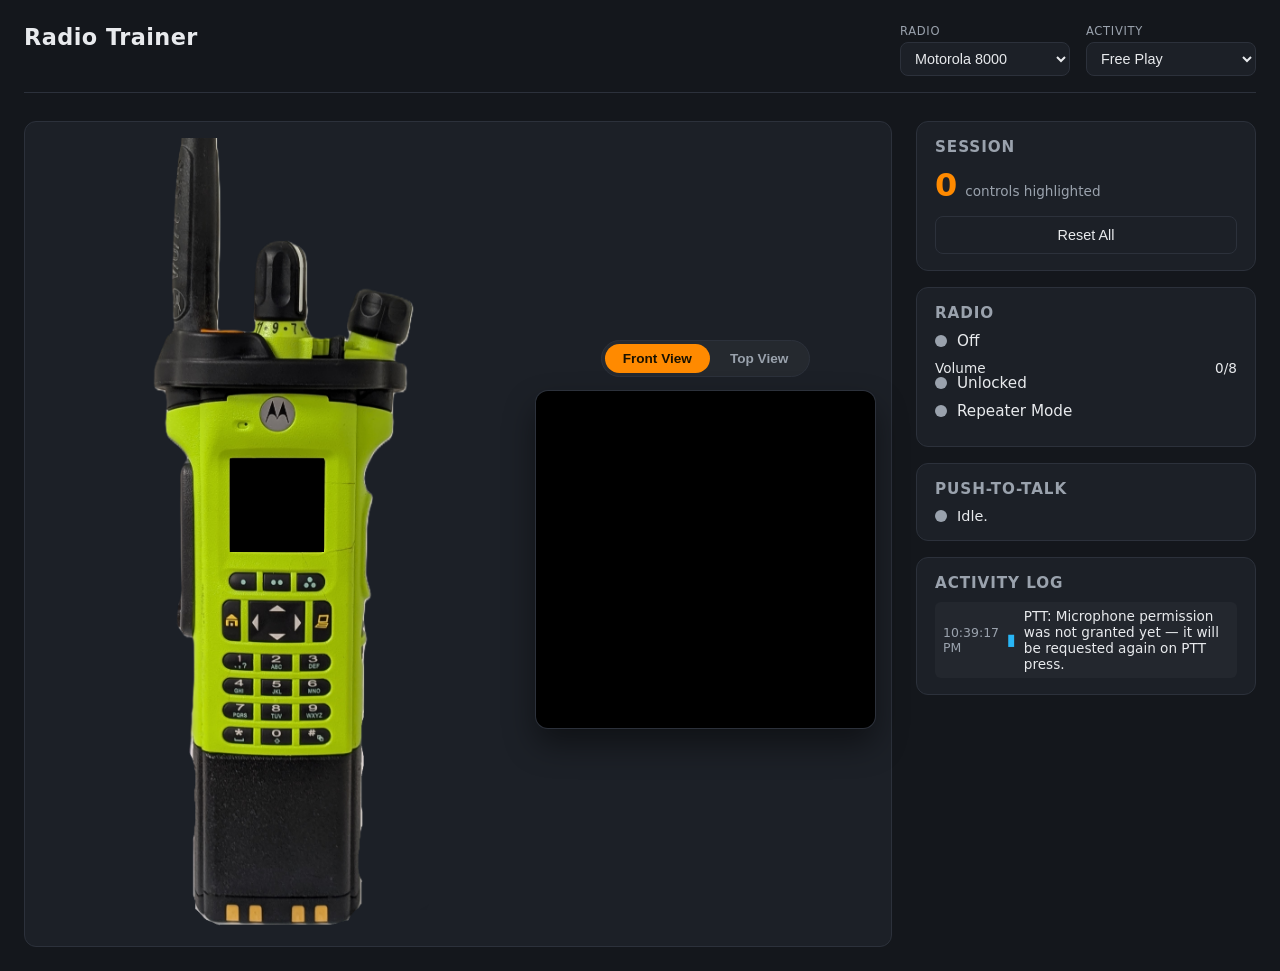
<file: index.html>
<!DOCTYPE html>
<html lang="en">
<head>
<meta charset="UTF-8" />
<meta name="viewport" content="width=device-width, initial-scale=1.0" />
<title>Radio Trainer</title>
<link rel="stylesheet" href="css/base.css" />
<link rel="stylesheet" href="css/hotspots.css" />
<link rel="stylesheet" href="css/screen.css" />
</head>
<body>
<!-- Single source of truth for the LCD's markup — cloned into both the
     radio's real screen and the larger auxiliary panel next to it, so the
     two always stay structurally identical. See js/radio/lcdTemplate.js. -->
<template id="lcdScreenTemplate">
  <div class="lcd-screen" data-power="off">
    <div class="off-view"></div>

    <div class="boot-view">
      <div class="boot-logo-circle"><span class="boot-logo-m">M</span></div>
      <div class="boot-brand">MOTOROLA</div>
      <div class="boot-subbrand">SOLUTIONS</div>
    </div>

    <div class="home-view">
      <div class="status-bar">
        <div class="icon-group">
          <span class="icon-signal" aria-label="Signal strength">
            <span class="bar b1"></span><span class="bar b2"></span><span class="bar b3"></span><span class="bar b4"></span>
          </span>
        </div>
        <div class="icon-group icon-group-center">
          <span class="icon-scan" data-role="scanIcon" title="Scan">Z</span>
          <span title="Emergency">&#9650;</span>
          <span title="GPS">&#9992;</span>
        </div>
        <div class="icon-group">
          <span class="icon-battery" aria-label="Battery"></span>
        </div>
      </div>

      <div class="time-display" data-role="time">--:--</div>

      <div class="main-text-area">
        <div class="main-text-line" data-role="line1">TC Viper</div>
        <div class="main-text-line" data-role="line2">TAC 1</div>
        <div class="main-text-line" data-role="line3">Employee</div>
      </div>

      <div class="menu-bar">
        <div class="menu-item">Mute</div>
        <div class="menu-item">Clck</div>
        <div class="menu-item">Zone</div>
      </div>
    </div>
  </div>
</template>

<!-- Top view's small display: light background, blue text, a single line
     that rotates through the three channel values instead of stacking
     them, and a reduced icon row (no signal bars, no clock). See
     js/radio/lcdTemplate.js and the "Look Here" reference photos. -->
<template id="lcdScreenTopTemplate">
  <div class="lcd-screen lcd-screen-top" data-power="off">
    <div class="off-view"></div>

    <div class="boot-view">
      <div class="boot-logo-circle"><span class="boot-logo-m">M</span></div>
      <div class="boot-brand">MOTOROLA</div>
    </div>

    <div class="home-view-top">
      <div class="status-bar-top">
        <span class="icon-scan-top" data-role="scanIcon" title="Scan">Z</span>
        <span class="icon-h-top" title="H">H</span>
        <span class="icon-battery-top" aria-label="Battery"></span>
      </div>
      <div class="single-line-display" data-role="singleLine">TC Viper</div>
    </div>
  </div>
</template>

<!-- Rocky Talkie's display: dark segment-display look (green glow on
     black), a status row (lock/scan/beep/H-L power icons), a big channel
     number, a live privacy-code badge (flashes while being set), and a
     transient battery-percent overlay. See js/rockyTalkie/rockyScreenView.js
     and the "Look Here" reference photos ("rocky on screen.jpg" / "rocky
     startup screen.jpg"). -->
<template id="lcdScreenRockyTemplate">
  <div class="lcd-screen lcd-screen-rocky" data-power="off">
    <div class="off-view"></div>

    <div class="home-view-rocky">
      <div class="status-row-rocky">
        <span class="icon-lock-rocky" data-role="lockIcon" title="Locked">&#128274;</span>
        <span class="icon-scan-rocky" data-role="scanIcon" title="Scan">&#8635;</span>
        <span class="icon-beep-rocky" title="TX Beep">&#128276;</span>
        <span class="power-level-rocky" data-role="powerLevel">H</span>
      </div>
      <div class="battery-rocky" data-role="battery">92%</div>
      <div class="channel-row-rocky">
        <span class="ch-label-rocky">CH</span>
        <span class="channel-rocky" data-role="channel">1</span>
      </div>
      <div class="code-badge-rocky" data-role="privacyCodeBadge">
        <span data-role="privacyCodeType">DCS</span><br />
        <span data-role="privacyCodeValue">80</span>
      </div>
    </div>
  </div>
</template>

<div class="app">
  <header class="top">
    <div class="header-titles">
      <h1>Radio Trainer</h1>
    </div>
    <div class="header-selectors">
      <label class="selector-field">
        <span class="selector-label">Radio</span>
        <select id="radioSelect"></select>
      </label>
      <label class="selector-field">
        <span class="selector-label">Activity</span>
        <select id="activitySelect"></select>
      </label>
    </div>
  </header>

  <div class="radio-panel-host">
  <div class="radio-panel" id="motorola8000Panel">
  <main class="radio-stage" id="radioStage" data-view="front">
    <!-- Front view. viewBox and hotspot geometry sourced from viperFrontMap.svg -->
    <svg id="radioMap" class="radio-svg view-front" xmlns="http://www.w3.org/2000/svg" xmlns:xlink="http://www.w3.org/1999/xlink" viewBox="0 0 2086 3508">
      <defs>
        <style>
          .cls-1 {
            fill: #fff;
            stroke: #000;
            stroke-miterlimit: 10;
          }
        </style>
      </defs>
      <g id="background">
        <image width="2086" height="3508" xlink:href="viper front3.png" />
      </g>
      <g id="InteractiveElements" class="hotspot-group">
        <rect id="radioScreen" class="cls-1" x="835.29" y="1417.88" width="418.24" height="416.41"/>
        <path id="one" class="cls-1" d="M827.95,2281.88h110.06v71.54h-99.52c-16.96,0-30.73-13.77-30.73-30.73v-20.64c0-11.14,9.04-20.18,20.18-20.18Z"/>
        <path id="four" class="cls-1" d="M831.62,2393.78h110.06v71.54h-99.52c-16.96,0-30.73-13.77-30.73-30.73v-20.64c0-11.14,9.04-20.18,20.18-20.18Z"/>
        <path id="seven" class="cls-1" d="M831.62,2503.84h110.06v71.54h-99.52c-16.96,0-30.73-13.77-30.73-30.73v-20.64c0-11.14,9.04-20.18,20.18-20.18Z"/>
        <path id="star" class="cls-1" d="M828.87,2611.15h110.06v71.54h-99.52c-16.96,0-30.73-13.77-30.73-30.73v-20.64c0-11.14,9.04-20.18,20.18-20.18Z"/>
        <path id="three" class="cls-1" d="M1147.13,2287.38h104.1c18.98,0,34.39,15.41,34.39,34.39h0c0,21.01-17.06,38.06-38.06,38.06h-100.43v-72.46h0Z"/>
        <path id="six" class="cls-1" d="M1149.43,2395.61h104.1c18.98,0,34.39,15.41,34.39,34.39h0c0,21.01-17.06,38.06-38.06,38.06h-100.43v-72.46h0Z"/>
        <path id="nine" class="cls-1" d="M1146.68,2505.68h104.1c18.98,0,34.39,15.41,34.39,34.39h0c0,21.01-17.06,38.06-38.06,38.06h-100.43v-72.46h0Z"/>
        <path id="pound" class="cls-1" d="M1146.68,2615.74h104.1c18.98,0,34.39,15.41,34.39,34.39h0c0,21.01-17.06,38.06-38.06,38.06h-100.43v-72.46h0Z"/>
        <rect id="two" class="cls-1" x="971.95" y="2284.63" width="142.17" height="77.96"/>
        <rect id="eight" class="cls-1" x="974.7" y="2505.68" width="138.5" height="76.13"/>
        <rect id="five" class="cls-1" x="973.78" y="2396.53" width="137.58" height="74.29"/>
        <rect id="zero" class="cls-1" x="974.7" y="2614.82" width="134.83" height="73.38"/>
        <polygon id="downNavigation" class="cls-1" points="1043.95 2142.47 1171.9 2049.83 916 2049.83 1043.95 2142.47"/>
        <polygon id="upNavigation" class="cls-1" points="1044.87 2142.47 921.5 2231.43 1168.23 2231.43 1044.87 2142.47"/>
        <polygon id="leftNavigation" class="cls-1" points="1043.95 2140.56 917.83 2052.43 917.83 2228.68 1043.95 2140.56"/>
        <polygon id="rightNavigation" class="cls-1" points="1048.4 2140.63 1168.23 2231.43 1168.23 2049.83 1048.4 2140.63"/>
        <path id="home" class="cls-1" d="M836.2,2045.24h45.86v186.19h-35.31c-24.05,0-43.57-19.52-43.57-43.57v-109.61c0-18.22,14.8-33.02,33.02-33.02Z"/>
        <path id="data" class="cls-1" d="M1249.4,2047.54h35.31v186.19h-45.86c-18.22,0-33.02-14.8-33.02-33.02v-109.61c0-24.05,19.52-43.57,43.57-43.57Z" transform="translate(2490.55 4281.26) rotate(-180)"/>
        <path id="menuSelectOne" class="cls-1" d="M850.88,1924.17h101.81v80.71h-91.26c-16.96,0-30.73-13.77-30.73-30.73v-29.81c0-11.14,9.04-20.18,20.18-20.18Z"/>
        <path id="menuSelectThree" class="cls-1" d="M1163.64,1926.92h91.26v80.71h-101.81c-11.14,0-20.18-9.04-20.18-20.18v-29.81c0-16.96,13.77-30.73,30.73-30.73Z" transform="translate(2387.82 3934.56) rotate(-180)"/>
        <rect id="menuSelectTwo" class="cls-1" x="985.71" y="1928.76" width="119.24" height="77.04"/>
        <rect id="topOrangeButton" class="cls-1" x="706.88" y="834.54" width="197.2" height="27.52"/>
        <path id="sixteenPositionKnobClockwise" class="cls-1" d="M1064.59,808.86h-123.82l10.09-260.48c0-48.38,43.34-90.8,91.72-90.8l20.16-.54"/>
        <path id="sixteenPositionKnobCounterClockwise" class="cls-1" d="M1062.74,457.03l13.77-.37c50.38-5.63,100.89,34.6,100.89,85.3l4.59,266.9h-117.4"/>
        <rect id="threePositionABCSwitch" class="cls-1" x="1202.17" y="872.15" width="146.75" height="102.73"/>
        <polyline id="onOffVolumeClockwise" class="cls-1" points="1479.94 880.93 1353.83 848.8 1403.43 654.16 1529.74 686.34"/>
        <polyline id="onOffVolumeCounterClockwise" class="cls-1" points="1529.74 686.34 1655.85 718.47 1606.25 913.12 1479.94 880.93"/>
        <ellipse id="pttButton" class="cls-1" cx="1450.73" cy="1808.61" rx="50.45" ry="207.29"/>
        <ellipse id="topSideSellectButton" class="cls-1" cx="1454.39" cy="1503.18" rx="31.18" ry="68.79"/>
        <path id="sideButton1" class="cls-1" d="M1414.96,2110.36h19.26c12.66,0,22.93,10.27,22.93,22.93v51.82c0,14.43-11.71,26.14-26.14,26.14h-16.05v-100.89h0Z"/>
        <path id="sideButton2" class="cls-1" d="M1416.79,2247.94h19.26c12.66,0,22.93,10.27,22.93,22.93v51.82c0,14.43-11.71,26.14-26.14,26.14h-16.05v-100.89h0Z"/>
        <ellipse id="batteryLatchLeft" class="cls-1" cx="671.11" cy="2832.2" rx="27.52" ry="77.04"/>
        <ellipse id="batteryLatchRight" class="cls-1" cx="1429.63" cy="2830.36" rx="27.52" ry="77.04"/>
        <ellipse id="microphone" class="cls-1" cx="894.45" cy="1271.59" rx="57.32" ry="25.22"/>
      </g>
      <!-- Live LCD display, layered on top of the radioScreen hotspot.
           Filled by cloning #lcdScreenTemplate — see js/radio/lcdTemplate.js. -->
      <foreignObject x="835.29" y="1417.88" width="418.24" height="416.41">
        <div xmlns="http://www.w3.org/1999/xhtml" class="lcd-screen-host" id="lcdScreenHost"></div>
      </foreignObject>
    </svg>

    <!-- Top view. viewBox and hotspot geometry sourced from viperTopMap.svg.
         Same physical radio — the volume knob, channel knob, A/B/C switch,
         and orange button here are the SAME controls as the front view's,
         just seen from above (see config.GROUPS / main.js for how the two
         stay in sync). The lock switch only exists in this view. -->
    <svg id="radioMapTop" class="radio-svg view-top" xmlns="http://www.w3.org/2000/svg" xmlns:xlink="http://www.w3.org/1999/xlink" viewBox="0 0 2268 1609">
      <defs>
        <style>
          .top-cls-1 {
            fill: #e6e7e8;
            stroke: #231f20;
            stroke-linecap: round;
            stroke-miterlimit: 10;
          }
          .top-cls-2 {
            fill: #fff;
            stroke: #000;
            stroke-miterlimit: 10;
          }
        </style>
      </defs>
      <g id="backgroundTop">
        <image width="2268" height="1609" xlink:href="viper top.png" />
      </g>
      <g id="InteractiveElementsTop" class="hotspot-group">
        <rect id="screen_top" class="top-cls-2" x="799" y="860" width="600" height="336"/>
        <ellipse id="orange_top" class="top-cls-2" cx="1527" cy="524" rx="176" ry="169"/>
        <ellipse id="_3_position_switch" class="top-cls-1" cx="735" cy="436" rx="150.61" ry="60.81" transform="translate(-93.02 647.42) rotate(-45)"/>
        <polygon id="lock_switch" class="top-cls-2" points="1192 814 994 814 1024 750 1166 752 1192 814"/>
        <path id="on_off_volume_clockwise" class="top-cls-2" d="M328,1030c144.15,0,261-111.03,261-248s-116.85-248-261-248"/>
        <path id="on_off_volume_counterclockwise" class="top-cls-2" d="M328,534c-144.15,0-261,111.03-261,248s116.85,248,261,248"/>
        <path id="_16_position_counterclockwise" class="top-cls-2" d="M1098,710c-113.22,0-205-100.29-205-224s91.78-224,205-224"/>
        <path id="_16_position_clockwise" class="top-cls-2" d="M1098,262c113.22,0,205,100.29,205,224s-91.78,224-205,224"/>
      </g>
      <!-- Live LCD display for the top view. Filled by cloning
           #lcdScreenTopTemplate — see js/radio/lcdTemplate.js. -->
      <foreignObject x="799" y="860" width="600" height="336">
        <div xmlns="http://www.w3.org/1999/xhtml" class="lcd-screen-host" id="lcdScreenTopHost"></div>
      </foreignObject>
    </svg>

    <div class="large-screen-column">
      <div class="view-toggle" id="viewToggle" role="tablist" aria-label="Radio view">
        <button type="button" class="view-toggle-btn" id="viewToggleFront" role="tab">Front View</button>
        <button type="button" class="view-toggle-btn" id="viewToggleTop" role="tab">Top View</button>
      </div>

      <!-- Larger copy of the front-view LCD, for readability — kept in
           sync with the on-radio screen by radio/screenView.js. -->
      <div class="large-screen-panel view-front">
        <div class="large-screen-bezel">
          <div class="lcd-screen-host" id="lcdScreenLargeHost"></div>
        </div>
      </div>

      <!-- Larger copy of the top-view LCD. Different proportions (wide,
           short) to match the real top display — see css/base.css. -->
      <div class="large-screen-panel view-top">
        <div class="large-screen-bezel large-screen-bezel-top">
          <div class="lcd-screen-host" id="lcdScreenLargeTopHost"></div>
        </div>
      </div>
    </div>
  </main>

  <aside class="sidebar">
    <div class="card activity-card" id="activityCard" hidden>
      <h2>Activity</h2>
      <div class="activity-progress" id="activityProgress"></div>
      <p class="activity-instructions" id="activityInstructions"></p>
      <p class="activity-hint" id="activityHint" hidden></p>
    </div>

    <div class="card">
      <h2>Session</h2>
      <div class="stat-row">
        <span class="stat-value" id="activeCount">0</span>
        <span class="stat-label">controls highlighted</span>
      </div>
      <button id="resetBtn" class="reset-btn" type="button">Reset All</button>
    </div>

    <div class="card" id="radioCard">
      <h2>Radio</h2>
      <div class="radio-status-row">
        <span class="radio-power-dot" id="radioPowerDot"></span>
        <span id="radioPowerText">Off</span>
      </div>
      <div class="volume-row">
        <span class="stat-label">Volume</span>
        <div class="volume-bars-sidebar" id="volumeBarsSidebar"></div>
        <span id="volumeNumber" class="stat-label">0/8</span>
      </div>
      <div class="radio-status-row lock-status-row">
        <span class="radio-lock-dot" id="radioLockDot"></span>
        <span id="radioLockText">Unlocked</span>
      </div>
      <div class="radio-status-row direct-mode-status-row">
        <span class="radio-direct-dot" id="radioDirectModeDot"></span>
        <span id="radioDirectModeText">Repeater Mode</span>
      </div>
    </div>

    <div class="card" id="pttCard">
      <h2>Push-to-Talk</h2>
      <div class="ptt-status-row">
        <span class="ptt-dot" id="pttDot"></span>
        <span id="pttStatusText">Idle.</span>
      </div>
    </div>

    <div class="card log-card">
      <h2>Activity Log</h2>
      <ul id="logList" class="log-list"></ul>
    </div>
  </aside>
  </div>
  <!-- /#motorola8000Panel -->

  <div class="radio-panel" id="rockyTalkiePanel" hidden>
  <main class="radio-stage">
    <!-- .rocky-radio-visual wraps the SVG + the on-radio screen overlay
         together so the overlay (a plain HTML element, not an SVG
         foreignObject — see the comment by #rockyScreenHost below) can be
         positioned absolutely on top of it and keep pace as the SVG
         scales responsively. -->
    <div class="rocky-radio-visual">
    <!-- viewBox and hotspot geometry sourced from rocky.svg -->
    <svg id="rockyMap" class="radio-svg" width="2204.61" height="2660.02" xmlns="http://www.w3.org/2000/svg" xmlns:xlink="http://www.w3.org/1999/xlink" viewBox="0 0 2204.61 2660.02">
      <defs>
        <style>
          .rocky-cls-1, .rocky-cls-2 {
            fill: #fff;
          }

          .rocky-cls-2 {
            stroke: #000;
            stroke-miterlimit: 10;
          }
        </style>
      </defs>
      <g id="rockyBackground">
        <path d="M814.64,1343.36c-25.65.58-49.58,11.54-70.15,26.26-22.61,16.18-42.6,35.48-62.29,55.02-18.58,18.44-37.12,36.68-57.34,53.33-2.24,1.85,4.33-3.27,2.01-1.55-.64.47-1.26.96-1.9,1.43-1.1.82-2.21,1.63-3.32,2.44-2.49,1.79-5.03,3.52-7.61,5.19-4.61,2.97-9.37,5.72-14.3,8.12-.27.13-3.69,1.91-3.82,1.77.18.19,6.67-2.66,1.42-.65-2.34.9-4.73,1.62-7.11,2.41-5.05,1.68-9.98,3.84-14.75,6.19-20.43,10.08-38.68,24.91-56.57,38.81-20.03,15.57-39.49,31.87-59.11,47.96-4.62,3.79-9.25,7.57-13.91,11.31-2.11,1.69-4.22,3.38-6.34,5.06-.95.75-1.9,1.5-2.85,2.25s-4.83,3.75-1.13.9c3.87-2.99-.23.17-1.01.77-.86.65-1.72,1.3-2.58,1.95-1.85,1.38-3.71,2.75-5.58,4.09-2.98,2.13-6,4.21-9.12,6.14-30.61,18.91-58.41,41.41-85.09,65.51-25.17,22.73-49.66,46.16-75.07,68.63-22.9,20.23-43.42,41.64-61.16,66.63-13.93,19.61-28.18,39.25-41.23,59.46-7.56,11.71-13.14,24.47-16.03,38.12-4.63,21.85-7.31,44.15-11.21,66.14-5.23,29.48-11.4,60.18-8.32,90.25,1.55,15.16,4.74,29.34,10.66,43.38,6.52,15.46,15.27,28.96,25.56,42.18,22.35,28.71,52.44,47.51,86.69,59.12,29.53,10.01,61.33,14.35,92.41,15.42,30.91,1.07,61.94-1.78,92.34-7.36,60.49-11.1,118.99-35.5,167.1-74.09,10.63-8.53,20.56-17.9,29.65-28.07,8.36-9.36,9.92-24.83,0-33.94-9.14-8.39-25.01-10-33.94,0-9.08,10.17-19.01,19.53-29.65,28.07-.74.59-5.21,4.11-1.92,1.54,3.11-2.44-1.13.82-2,1.47-2.81,2.07-5.66,4.09-8.54,6.05-5.82,3.97-11.79,7.73-17.88,11.28-12.24,7.14-24.95,13.12-37.85,18.95,6.75-3.05.51-.24-.98.36-1.58.64-3.16,1.26-4.74,1.87-3.4,1.32-6.83,2.59-10.27,3.81-6.91,2.45-13.89,4.7-20.93,6.76-13.89,4.06-28.01,7.37-42.26,9.93-3.62.65-7.24,1.25-10.88,1.81-1.45.22-2.9.43-4.36.64-4.1.6,1.63-.24,2.02-.26-1.21.08-2.43.31-3.63.46-7,.85-14.02,1.52-21.06,2.01-14.33.99-28.71,1.22-43.06.62-7.01-.3-14.02-.79-21-1.5-3.21-.33-6.41-.83-9.63-1.12.28.03,6.29.89,2.29.3-.68-.1-1.36-.2-2.03-.3-1.8-.27-3.6-.56-5.39-.86-15.23-2.56-30.31-6.21-44.86-11.45-1.77-.64-3.53-1.29-5.28-1.98-.95-.37-2.01-.95-2.99-1.19-.02,0,4.47,1.96,2.04.86-3.65-1.65-7.29-3.3-10.85-5.14-7.1-3.66-13.73-7.94-20.28-12.48-1.28-.89-2.74-2.82,1.08.88-.56-.54-1.25-1-1.85-1.49-1.43-1.17-2.84-2.37-4.22-3.59-3.16-2.82-6.19-5.79-9.04-8.92-2.56-2.8-5-5.72-7.38-8.68-.65-.81-1.27-1.73-1.98-2.48-.04-.04,2.92,3.9,1.39,1.78-1.33-1.83-2.69-3.62-3.99-5.48-3.87-5.51-7.43-11.25-10.54-17.22-1.5-2.87-2.68-5.89-4.17-8.75-.16-.3,2.03,5.23,1.21,2.82-.27-.79-.61-1.55-.9-2.33-.58-1.54-1.12-3.09-1.64-4.65-1.89-5.75-3.32-11.64-4.3-17.62-.34-2.04-.36-6.81.09,1-.08-1.41-.32-2.82-.44-4.23-.27-3.07-.44-6.15-.52-9.23-.17-6.44.06-12.89.53-19.31.23-3.17.53-6.34.87-9.51.18-1.63.37-3.26.57-4.89.12-.95.24-1.89.36-2.84.37-3-.92,6.45-.17,1.33,3.96-27.01,8.98-53.89,13.38-80.84,1.19-7.27,2.36-14.58,4.18-21.73.7-2.74,1.5-5.45,2.46-8.11.22-.59.46-1.18.67-1.77,1.27-3.51-1.14,3.03-1.49,3.49.75-1,1.19-2.61,1.75-3.74,7.54-15.06,18.45-28.59,28.08-42.32,9.14-13.03,18.21-26.1,27.53-39,.04-.06-3.03,3.83-1.38,1.81.64-.78,1.25-1.58,1.89-2.37,1.08-1.34,2.17-2.67,3.27-3.99,2.26-2.71,4.57-5.37,6.93-7.99,4.46-4.95,9.11-9.73,13.89-14.37,21.53-20.89,44.69-40.14,66.62-60.63,12.7-11.86,25.41-23.72,38.43-35.23,6.72-5.94,13.53-11.8,20.45-17.51,3.2-2.64,6.42-5.24,9.68-7.81.23-.18,1.85-1.7,2.08-1.63-.63-.18-3.55,2.69-.69.53,1.86-1.4,3.71-2.81,5.58-4.19,10.85-8.01,22.42-14.73,33.59-22.22,8.68-5.81,16.92-12.31,25.13-18.75,18.62-14.61,36.7-29.9,55.03-44.85,4.95-4.03,9.91-8.05,14.89-12.03,2.3-1.83,4.6-3.66,6.9-5.48,1.14-.9,2.28-1.8,3.43-2.69,1.39-1.09,6.92-5.25.48-.39,8.94-6.74,17.84-13.51,27.13-19.77,7.34-4.95,14.88-9.74,22.91-13.5,1.09-.51,4.37-1.9-.21.03-4.6,1.94-1.42.6-.33.19,1.93-.72,3.91-1.27,5.86-1.93,6.54-2.22,12.97-5,19.13-8.13,22.36-11.38,41.81-28.67,59.94-45.79,19.12-18.06,37.2-37.19,56.52-55.03,4.7-4.34,9.48-8.61,14.37-12.74,2.22-1.87,4.46-3.72,6.73-5.53.64-.51,1.29-1.01,1.93-1.52,1.98-1.61-2.78,2.12-2.45,1.89,1.32-.92,2.57-1.94,3.86-2.89,4.7-3.44,9.54-6.71,14.55-9.7,2.24-1.33,4.52-2.61,6.83-3.82,1.78-.93,5.85-3.89,7.84-3.75.14.01-6.19,2.46-2.78,1.2.49-.18.98-.38,1.48-.57,1.14-.43,2.29-.84,3.45-1.23,2.28-.76,4.59-1.44,6.92-2,1.32-.32,2.64-.61,3.97-.86,1.12-.21,5.72-.87.79-.2-4.79.65-.4.1.8,0,1.33-.1,2.67-.15,4-.18,12.54-.28,24.59-10.84,24-24s-10.55-24.3-24-24h0Z"/>
        <image width="1096" height="1938" transform="translate(0 671.5) scale(.75)" xlink:href="rocky mic.png" />
        <image width="1271" height="2446" transform="translate(822.4) scale(1.09)" xlink:href="rocky full.png" />
      </g>
      <g id="InteractiveElementsRocky" class="hotspot-group">
        <polyline id="channelFlipperLockForward" class="rocky-cls-2" points="1535.98 1308.53 1501.3 1277.06 1619.62 1222.03 1649.73 1249.59"/>
        <polyline id="channelFlipperLockBack" class="rocky-cls-2" points="1649.73 1249.59 1684.28 1281.19 1575.59 1344.48 1535.98 1308.53"/>
        <g id="setDualChannel_TransmitOnChannelB">
          <path class="rocky-cls-1" d="M1298.31,1754.13c-2.61,0-5.16-.56-7.57-1.67l-41.82-19.2c-11.26-5.17-17.97-16.92-16.7-29.24l1.84-17.88c.97-9.37,8.79-16.43,18.21-16.43,2.82,0,5.55.65,8.12,1.93l44.75,22.22c9.6,4.77,15.1,15.11,13.68,25.73l-2.5,18.76c-1.2,9-8.94,15.78-18.01,15.78Z"/>
          <path d="M1252.27,1670.21h0c2.74,0,5.39.63,7.9,1.87l44.75,22.22c9.41,4.67,14.8,14.8,13.41,25.22l-2.5,18.76c-1.17,8.75-8.7,15.35-17.52,15.35-2.54,0-5.01-.55-7.36-1.62l-41.82-19.2c-11.06-5.08-17.66-16.63-16.41-28.74l1.84-17.88c.94-9.11,8.55-15.98,17.71-15.98M1252.27,1669.21c-9.2,0-17.67,6.86-18.71,16.88l-1.84,17.88c-1.29,12.53,5.54,24.49,16.99,29.75l41.82,19.2c2.55,1.17,5.2,1.72,7.78,1.72,8.97,0,17.22-6.55,18.51-16.21l2.5-18.76c1.44-10.83-4.17-21.38-13.95-26.24l-44.75-22.22c-2.72-1.35-5.57-1.98-8.34-1.98h0Z"/>
        </g>
        <g id="pushToTalk">
          <path class="rocky-cls-1" d="M1336.94,2066.97c-1.77,0-3.49-.45-5.09-1.33l-51.53-28.26c-9.95-5.46-16.37-15.47-17.17-26.78l-15.9-222.64c-.09-1.3.34-2.54,1.22-3.49.89-.96,2.14-1.5,3.42-1.5.77,0,1.52.19,2.23.58l61.46,33.61c11.32,6.19,18.54,17.57,19.32,30.44l12.65,208.1c.18,2.96-.82,5.75-2.82,7.88-2.02,2.15-4.86,3.39-7.77,3.39Z"/>
          <path d="M1251.88,1783.47h0c.69,0,1.36.17,1.99.52l61.46,33.61c11.16,6.11,18.29,17.33,19.06,30.03l12.65,208.1c.17,2.82-.78,5.48-2.69,7.51-1.93,2.05-4.63,3.23-7.4,3.23-1.69,0-3.32-.43-4.85-1.26l-51.53-28.26c-9.8-5.37-16.12-15.23-16.92-26.38l-15.9-222.64c-.08-1.16.3-2.27,1.08-3.11.8-.85,1.91-1.34,3.06-1.34M1251.88,1782.47c-2.82,0-5.36,2.38-5.14,5.52l15.9,222.64c.82,11.43,7.38,21.67,17.43,27.18l51.53,28.26c1.74.95,3.56,1.39,5.33,1.39,6.04,0,11.5-5.05,11.09-11.8l-12.65-208.1c-.79-12.97-8.18-24.62-19.58-30.85l-61.46-33.61c-.8-.44-1.65-.64-2.47-.64h0Z"/>
        </g>
        <g id="power">
          <path class="rocky-cls-1" d="M1694.28,1229.82c-8.18-2.73-13.45-9.84-13.7-18.53-.25-8.69,4.62-16.08,12.69-19.29l20.12-8c4.51-1.8,9.27-2.71,14.12-2.71,7.2,0,14.22,2.02,20.32,5.85l92.99,39.53-78.13,16.17-68.41-13.03Z"/>
          <path d="M1727.52,1181.8h0c7.1,0,14.04,2,20.05,5.77l.07.04.07.03,91.45,38.87-76.47,15.82-68.25-13c-9.56-3.22-13.17-11.44-13.36-18.06-.19-6.64,2.97-15.07,12.38-18.81l20.12-8c4.46-1.77,9.15-2.67,13.94-2.67M1727.52,1180.8c-4.84,0-9.69.91-14.31,2.74l-20.12,8c-17.89,7.11-17.17,32.68,1.09,38.77l68.51,13.05,79.8-16.51-94.39-40.12c-6.25-3.92-13.4-5.92-20.59-5.92h0Z"/>
        </g>
        <g id="volumeUp">
          <path class="rocky-cls-1" d="M1409.85,2197.94c-1.32,0-2.63-.26-3.89-.77l-97.83-39.62c-5.63-2.28-9.26-7.67-9.26-13.75v-17.2c0-5.98,4.85-10.85,10.82-10.85.86,0,1.73.11,2.58.31l97.05,23.58c6.08,1.47,10.37,6.87,10.44,13.13l.4,34.72c.03,2.78-1.02,5.4-2.96,7.36-1.94,1.97-4.62,3.09-7.35,3.09Z"/>
          <path d="M1309.69,2115.25v1c.82,0,1.65.1,2.46.3l97.05,23.57c5.85,1.42,9.99,6.62,10.06,12.65l.4,34.72c.03,2.65-.97,5.13-2.82,7-1.85,1.87-4.4,2.95-7,2.95-1.26,0-2.5-.25-3.7-.73l-97.83-39.62c-5.44-2.2-8.95-7.42-8.95-13.29v-17.2c0-5.71,4.63-10.35,10.32-10.35v-1M1309.69,2115.25c-6.08,0-11.32,4.94-11.32,11.35v17.2c0,6.25,3.79,11.87,9.58,14.21l97.83,39.62c1.35.55,2.73.8,4.07.8,5.76,0,10.89-4.69,10.81-10.96l-.4-34.72c-.07-6.48-4.53-12.08-10.82-13.61l-97.05-23.57c-.91-.22-1.81-.33-2.7-.33h0Z"/>
        </g>
        <g id="volumeDown">
          <path class="rocky-cls-1" d="M1409.32,2265.66c-1.5,0-2.96-.34-4.34-1l-87.27-41.71c-4.07-1.94-6.86-5.77-7.46-10.24l-2.48-18.31c-.34-2.48.38-4.87,2.01-6.74,1.64-1.87,3.98-2.95,6.42-2.95,1,0,2,.18,2.96.54l89.81,33c5.97,2.19,10.04,7.94,10.12,14.3l.31,22.9c.04,2.72-.98,5.27-2.88,7.19-1.9,1.93-4.53,3.04-7.2,3.04Z"/>
          <path d="M1316.2,2185.2h0c.94,0,1.88.17,2.79.5l89.81,33c5.78,2.12,9.71,7.68,9.8,13.84l.31,22.9c.03,2.59-.94,5.01-2.73,6.83-1.81,1.83-4.3,2.89-6.84,2.89-1.42,0-2.81-.32-4.13-.95l-87.27-41.71c-3.92-1.87-6.6-5.56-7.19-9.86l-2.48-18.31c-.32-2.33.35-4.59,1.89-6.35,1.54-1.77,3.75-2.78,6.05-2.78M1316.19,2184.2c-5.22,0-9.69,4.62-8.93,10.26l2.48,18.31c.63,4.62,3.54,8.61,7.74,10.63l87.27,41.71c1.5.72,3.05,1.05,4.56,1.05,5.61,0,10.66-4.55,10.57-10.73l-.31-22.9c-.09-6.61-4.25-12.48-10.45-14.76l-89.81-33c-1.05-.39-2.11-.57-3.14-.57h0Z"/>
        </g>
        <g id="pushToTalkHandset">
          <path class="rocky-cls-1" d="M290.18,1559.42c-14.66-.29-28.01-7.91-35.7-20.38l-123.69-200.5c-29.75-48.23-23.29-110.62,15.73-151.72,6.01-6.33,14.46-9.96,23.18-9.96.73,0,1.47.02,2.19.08l96.52,6.62c17.15,1.18,31.9,12.42,37.57,28.65l117.61,296.18c3.92,11.22,1.84,24.53-5.57,35.59-7,10.45-17.34,16.78-28.37,17.38l-99.47-1.94Z"/>
          <path d="M169.69,1177.35h0c.72,0,1.44.02,2.16.07l96.52,6.62c16.95,1.16,31.53,12.28,37.15,28.36l117.59,296.12c3.88,11.09,1.82,24.24-5.51,35.17-6.91,10.31-17.1,16.57-27.96,17.16l-99.45-1.94c-14.49-.28-27.68-7.81-35.29-20.15l-123.69-200.5c-29.63-48.04-23.19-110.18,15.66-151.11,5.91-6.23,14.23-9.8,22.82-9.8M169.69,1176.35c-8.87,0-17.39,3.64-23.54,10.11h0c-39.21,41.31-45.69,103.85-15.79,152.33l123.69,200.5c7.75,12.57,21.36,20.33,36.12,20.62l99.49,1.94c24.53-1.31,42.5-30.46,34.39-53.66l-117.6-296.16c-5.73-16.4-20.68-27.8-38.01-28.99l-96.52-6.62c-.74-.05-1.48-.08-2.22-.08h0Z"/>
        </g>
        <g id="volumeUpHandset">
          <path class="rocky-cls-1" d="M265.85,1001.41c-6.23-.09-9.76-4.44-11.63-8.08-5.43-10.56-4.21-29.05,2.56-38.78l8.53-12.27c10.45-15.04,27.62-24.01,45.92-24.01,2.64,0,5.3.19,7.92.56l54.5,7.79-34.65,49.81c-5.76,8.28-27.85,26.35-37.28,26.35l-35.86-1.38Z"/>
          <path d="M311.23,917.77v1h0c2.61,0,5.25.19,7.85.56l53.69,7.67-34.19,49.15c-5.57,8-27.76,26.14-36.87,26.14h-.07l-35.8-1.38c-5.97-.08-9.37-4.29-11.18-7.8-5.36-10.42-4.15-28.66,2.52-38.27l8.53-12.27c10.36-14.9,27.37-23.8,45.51-23.8v-1M311.23,917.77c-18.31,0-35.69,8.92-46.33,24.23l-8.53,12.27c-10.03,14.43-8.11,47.39,9.46,47.64l35.77,1.38s.07,0,.11,0c9.81,0,32.14-18.59,37.69-26.57l35.12-50.48-55.3-7.9c-2.67-.38-5.34-.57-7.99-.57h0Z"/>
        </g>
        <g id="volumeDownHandset">
          <path class="rocky-cls-1" d="M379.34,852.82c-10.72,0-19.45-8.73-19.45-19.45,0-26.51,24.62-35.96,47.65-35.96l39.86,2.75c.12,0,4.44-.01,5.35-.01,13.61,0,25.83.96,25.83,12.59v9.63c0,16.79-13.66,30.46-30.46,30.46h-68.79Z"/>
          <path d="M407.51,797.91l39.86,2.75h.03s.03,0,.03,0c.86,0,1.73,0,2.61,0,.89,0,1.8,0,2.7,0,13.35,0,25.33.92,25.33,12.09v9.63c0,16.52-13.44,29.96-29.96,29.96h-68.79c-10.45,0-18.95-8.5-18.95-18.95,0-26.13,24.33-35.45,47.12-35.46M407.54,796.91c-25.45,0-48.15,11-48.15,36.46h0c0,11.02,8.93,19.95,19.95,19.95h68.79c17.1,0,30.96-13.86,30.96-30.96v-9.63c0-12.33-13.52-13.09-26.33-13.09-1.8,0-3.58.01-5.31.01l-39.9-2.75h0Z"/>
        </g>
        <g id="screenDisplay">
          <polygon class="rocky-cls-1" points="1544.48 1741.01 1920.45 1568.12 1928.66 1773.42 1566.38 1951.81 1544.48 1741.01"/>
          <path d="M1919.98,1568.89l8.17,204.23-361.34,177.93-21.79-209.73,374.96-172.43M1920.92,1567.36l-376.97,173.35,22.01,211.87,363.21-178.85-8.25-206.37h0Z"/>
        </g>
      </g>
    </svg>

    <!-- Live LCD display for the on-radio screen. Deliberately a plain
         HTML element positioned on top of the SVG (not a <foreignObject>
         nested inside it) with the skew applied as a CSS transform —
         matrix-transformed foreignObject content didn't composite
         reliably in testing, while a CSS-transformed HTML overlay is a
         far more universally-supported technique. Kept in sync with the
         SVG's responsive size by js/rockyTalkie/rockySkewOverlay.js (see
         --rocky-scale in css/screen.css). Filled by cloning
         #lcdScreenRockyTemplate — see js/core/lcdTemplate.js. -->
    <div class="lcd-screen-host rocky-onradio-screen" id="rockyScreenHost"></div>
    </div>
    <!-- /.rocky-radio-visual -->

    <div class="large-screen-column">
      <div class="large-screen-panel">
        <div class="large-screen-bezel large-screen-bezel-rocky">
          <div class="lcd-screen-host" id="rockyScreenLargeHost"></div>
        </div>
      </div>
    </div>
  </main>

  <aside class="sidebar">
    <div class="card activity-card" id="rockyActivityCard" hidden>
      <h2>Activity</h2>
      <div class="activity-progress" id="rockyActivityProgress"></div>
      <p class="activity-instructions" id="rockyActivityInstructions"></p>
      <p class="activity-hint" id="rockyActivityHint" hidden></p>
    </div>

    <div class="card">
      <h2>Session</h2>
      <div class="stat-row">
        <span class="stat-value" id="rockyActiveCount">0</span>
        <span class="stat-label">controls highlighted</span>
      </div>
      <button id="rockyResetBtn" class="reset-btn" type="button">Reset All</button>
    </div>

    <div class="card" id="rockyRadioCard">
      <h2>Radio</h2>
      <div class="radio-status-row">
        <span class="radio-power-dot" id="rockyPowerDot"></span>
        <span id="rockyPowerText">Off</span>
      </div>
      <div class="volume-row">
        <span class="stat-label">Volume</span>
        <div class="volume-bars-sidebar" id="rockyVolumeBarsSidebar"></div>
        <span id="rockyVolumeNumber" class="stat-label">0/8</span>
      </div>
      <div class="radio-status-row lock-status-row">
        <span class="radio-lock-dot" id="rockyLockDot"></span>
        <span id="rockyLockText">Unlocked</span>
      </div>
    </div>

    <div class="card" id="rockyPttCard">
      <h2>Push-to-Talk</h2>
      <div class="ptt-status-row">
        <span class="ptt-dot" id="rockyPttDot"></span>
        <span id="rockyPttStatusText">Idle.</span>
      </div>
    </div>

    <div class="card log-card">
      <h2>Activity Log</h2>
      <ul id="rockyLogList" class="log-list"></ul>
    </div>
  </aside>
  </div>
  <!-- /#rockyTalkiePanel -->
  </div>
  <!-- /.radio-panel-host -->
</div>

<div id="tooltip"></div>

<script type="module" src="js/main.js"></script>
</body>
</html>
</file>
<file: css/base.css>
/* Page chrome: variables, layout grid, sidebar cards, log list, tooltip.
   Control-specific styling (hotspot states, PTT/radio status widgets)
   lives in hotspots.css; the simulated LCD lives in screen.css. */

:root {
  --bg: #14171c;
  --panel: #1c2027;
  --panel-border: #2c313b;
  --text: #e8eaed;
  --muted: #9aa2ad;
  --accent: #ff8a00;
  --accent-soft: rgba(255, 138, 0, 0.55);
  --hover: rgba(56, 189, 248, 0.28);
  --hover-stroke: rgba(56, 189, 248, 0.9);
}

* {
  box-sizing: border-box;
}

html,
body {
  margin: 0;
  min-height: 100%;
  background: var(--bg);
  color: var(--text);
  font-family: "Segoe UI", system-ui, -apple-system, sans-serif;
}

.app {
  display: flex;
  flex-direction: column;
  gap: 24px;
  max-width: 1400px;
  margin: 0 auto;
  padding: 24px;
}

header.top {
  display: flex;
  align-items: flex-start;
  justify-content: space-between;
  flex-wrap: wrap;
  gap: 16px;
  border-bottom: 1px solid var(--panel-border);
  padding-bottom: 16px;
  margin-bottom: 4px;
}

.header-titles h1 {
  font-size: 1.4rem;
  margin: 0;
  letter-spacing: 0.02em;
}

.header-titles p {
  margin: 4px 0 0 0;
  color: var(--muted);
  font-size: 0.95rem;
}

/* ---- Header: Radio / Activity dropdowns ---- */
.header-selectors {
  display: flex;
  gap: 16px;
  flex-wrap: wrap;
}

.selector-field {
  display: flex;
  flex-direction: column;
  gap: 4px;
}

.selector-label {
  color: var(--muted);
  text-transform: uppercase;
  letter-spacing: 0.06em;
  font-size: 0.72rem;
}

.selector-field select {
  background: var(--panel);
  color: var(--text);
  border: 1px solid var(--panel-border);
  border-radius: 8px;
  padding: 7px 10px;
  font-size: 0.9rem;
  min-width: 170px;
  cursor: pointer;
}

.selector-field select:focus {
  outline: 2px solid var(--hover-stroke);
  outline-offset: 1px;
}

/* ---- Radio panels ----
   Only one radio's panel is shown at a time (ui/radioSelector.js toggles
   the [hidden] attribute). Every radio panel gets the same two-column
   radio-stage/sidebar layout — this used to be applied at the .app level
   before there was more than one radio; a not-yet-built radio can still
   use .coming-soon instead (see "Adding a new radio" in ARCHITECTURE.md). */
.radio-panel-host {
  display: block;
}

.radio-panel {
  display: grid;
  grid-template-columns: minmax(0, 1fr) 340px;
  gap: 24px;
  align-items: start;
}

.radio-panel[hidden] {
  display: none;
}

.coming-soon {
  background: var(--panel);
  border: 1px solid var(--panel-border);
  border-radius: 12px;
  padding: 56px 24px;
  text-align: center;
}

.coming-soon h2 {
  color: var(--text);
  margin: 0 0 8px 0;
  font-size: 1.2rem;
}

.coming-soon p {
  margin: 0 auto;
  max-width: 480px;
  color: var(--muted);
  font-size: 0.95rem;
  line-height: 1.5;
}

.radio-stage {
  background: var(--panel);
  border: 1px solid var(--panel-border);
  border-radius: 12px;
  padding: 16px;
  display: flex;
  flex-wrap: wrap;
  align-items: center;
  justify-content: center;
  gap: 24px;
}

/* Wraps Rocky Talkie's SVG together with its on-radio screen overlay (a
   plain HTML element, not an SVG foreignObject — see the comment by
   #rockyScreenHost in index.html) so the overlay can be positioned
   absolutely on top of it. */
.rocky-radio-visual {
  position: relative;
  display: inline-block;
  max-width: 100%;
  line-height: 0; /* avoid inline-block baseline gap under the svg */
}

.radio-stage .radio-svg {
  width: auto;
  max-width: 100%;
  height: auto;
  max-height: 88vh;
  user-select: none;
}

/* Only one of the front/top radio images (and their matching large-screen
   panel) is shown at a time, switched by ui/viewToggle.js setting
   data-view on #radioStage. */
.radio-stage[data-view="front"] .view-top {
  display: none;
}

.radio-stage[data-view="top"] .view-front {
  display: none;
}

.large-screen-column {
  flex: 1 1 300px;
  max-width: 420px;
  display: flex;
  flex-direction: column;
  align-items: center;
  gap: 14px;
}

/* Front/Top view toggle, shown above the large display panel. */
.view-toggle {
  display: inline-flex;
  background: rgba(255, 255, 255, 0.04);
  border: 1px solid var(--panel-border);
  border-radius: 999px;
  padding: 3px;
  gap: 2px;
}

.view-toggle-btn {
  border: none;
  background: transparent;
  color: var(--muted);
  padding: 7px 18px;
  border-radius: 999px;
  font-size: 0.85rem;
  font-weight: 600;
  cursor: pointer;
  transition: background 0.15s ease, color 0.15s ease;
}

.view-toggle-btn:hover {
  color: var(--text);
}

.view-toggle-btn.active {
  background: var(--accent);
  color: #1a1200;
}

/* Larger, easier-to-read copy of the LCD, shown next to the radio (kept
   in sync by radio/screenView.js — see js/radio/lcdTemplate.js). */
.large-screen-panel {
  width: 100%;
  display: flex;
  justify-content: center;
}

.large-screen-bezel {
  width: 100%;
  max-width: 380px;
  aspect-ratio: 418.24 / 416.41; /* matches the front screen's proportions */
  background: #000;
  border-radius: 12px;
  padding: 14px;
  box-shadow: 0 0 0 1px var(--panel-border), 0 16px 32px rgba(0, 0, 0, 0.45);
}

/* The top view's screen is a short, wide rectangle — a different shape
   from the front view's near-square display (see viperTopMap.svg's
   screen_top rect: 600 × 336). */
.large-screen-bezel-top {
  aspect-ratio: 600 / 336;
  max-width: none;
}

/* Rocky Talkie's screen is a small, wide rectangle too (see rocky.svg's
   screenDisplay polygon, ~414 × 212 once un-skewed). */
.large-screen-bezel-rocky {
  aspect-ratio: 414 / 212;
  max-width: none;
}

.large-screen-bezel .lcd-screen-host {
  border-radius: 4px;
  overflow: hidden;
}

/* ---- Sidebar ---- */
.sidebar {
  display: flex;
  flex-direction: column;
  gap: 16px;
  position: sticky;
  top: 24px;
}

.card {
  background: var(--panel);
  border: 1px solid var(--panel-border);
  border-radius: 12px;
  padding: 16px 18px;
}

.card h2 {
  font-size: 0.95rem;
  text-transform: uppercase;
  letter-spacing: 0.06em;
  color: var(--muted);
  margin: 0 0 10px 0;
}

.card p {
  margin: 0;
  font-size: 0.92rem;
  line-height: 1.5;
  color: var(--text);
}

.stat-row {
  display: flex;
  align-items: baseline;
  gap: 8px;
}

.stat-row .stat-value {
  font-size: 2rem;
  font-weight: 700;
  color: var(--accent);
}

.stat-row .stat-label {
  color: var(--muted);
  font-size: 0.85rem;
}

.reset-btn {
  margin-top: 12px;
  width: 100%;
  padding: 10px 14px;
  background: transparent;
  border: 1px solid var(--panel-border);
  color: var(--text);
  border-radius: 8px;
  cursor: pointer;
  font-size: 0.9rem;
  transition: background 0.15s ease, border-color 0.15s ease;
}

.reset-btn:hover {
  background: rgba(255, 138, 0, 0.12);
  border-color: var(--accent);
}

/* ---- Sidebar: Activity card (guided activities — see js/activities/) ---- */
.activity-card {
  border-color: var(--accent);
}

.activity-progress {
  color: var(--muted);
  font-size: 0.78rem;
  text-transform: uppercase;
  letter-spacing: 0.06em;
  margin-bottom: 6px;
}

.activity-instructions {
  margin: 0;
  font-size: 0.95rem;
  line-height: 1.5;
}

.activity-instructions.activity-complete {
  color: #34c759;
  font-weight: 600;
}

.activity-hint {
  margin-top: 10px;
  padding: 10px 12px;
  background: rgba(255, 238, 88, 0.1);
  border: 1px solid rgba(255, 238, 88, 0.4);
  border-radius: 8px;
  color: #ffee58;
  font-size: 0.85rem;
  line-height: 1.5;
}

/* ---- Activity log ---- */
.log-card {
  flex: 1;
  min-height: 0;
  display: flex;
  flex-direction: column;
}

.log-list {
  list-style: none;
  margin: 0;
  padding: 0;
  overflow-y: auto;
  max-height: 46vh;
  display: flex;
  flex-direction: column;
  gap: 6px;
}

.log-list li {
  font-size: 0.85rem;
  padding: 6px 8px;
  border-radius: 6px;
  background: rgba(255, 255, 255, 0.03);
  display: flex;
  align-items: center;
  gap: 8px;
}

.log-time {
  color: var(--muted);
  font-variant-numeric: tabular-nums;
  font-size: 0.78rem;
}

.log-state {
  font-size: 1rem;
  line-height: 1;
}

.log-state.on {
  color: var(--accent);
}

.log-state.off {
  color: var(--muted);
}

/* ---- Tooltip ---- */
#tooltip {
  position: fixed;
  pointer-events: none;
  background: rgba(20, 23, 28, 0.95);
  border: 1px solid var(--panel-border);
  color: var(--text);
  padding: 6px 10px;
  border-radius: 6px;
  font-size: 0.82rem;
  opacity: 0;
  transform: translateY(4px);
  transition: opacity 0.12s ease, transform 0.12s ease;
  z-index: 50;
  white-space: nowrap;
}

#tooltip.visible {
  opacity: 1;
  transform: translateY(0);
}

@media (max-width: 980px) {
  .radio-panel {
    grid-template-columns: 1fr;
  }
  .sidebar {
    position: static;
  }
}
</file>
<file: css/hotspots.css>
/* Interactive control states: the SVG hotspot base/hover/active look, the
   PTT hold-to-transmit glow, the momentary knob-click flash, and the
   sidebar status widgets tied to those same features (PTT card, Radio
   card). Kept together because they're all styling the same underlying
   feature modules (ui/hotspotHighlight.js, ptt/pttView.js,
   radio/screenView.js). The LCD display itself lives in screen.css.

   Selectors target :is(#InteractiveElements, #InteractiveElementsTop) — the
   front view's and top view's hotspot groups — rather than a single id,
   since the same physical radio now has two SVGs. Using :is() with two IDs
   keeps the (1,0,0) specificity of a plain ID selector so this safely wins
   over each SVG's own baked-in .cls-1/.top-cls-1 style block regardless of
   source order. */

:is(#InteractiveElements, #InteractiveElementsTop) > * {
  fill: rgba(255, 255, 255, 0.001);
  stroke: transparent;
  stroke-width: 2;
  cursor: pointer;
  transition: fill 0.15s ease, stroke 0.15s ease, filter 0.15s ease;
  vector-effect: non-scaling-stroke;
}

:is(#InteractiveElements, #InteractiveElementsTop) > *:hover {
  fill: var(--hover);
  stroke: var(--hover-stroke);
}

:is(#InteractiveElements, #InteractiveElementsTop) > *:focus {
  outline: none;
  fill: var(--hover);
  stroke: var(--hover-stroke);
}

:is(#InteractiveElements, #InteractiveElementsTop) > *.active {
  fill: var(--accent-soft);
  stroke: var(--accent);
  stroke-width: 3;
  filter: drop-shadow(0 0 14px var(--accent-soft));
}

:is(#InteractiveElements, #InteractiveElementsTop) > *.active:hover {
  fill: rgba(255, 138, 0, 0.7);
}

/* ---- PTT hold-to-transmit phases ---- */
@keyframes pttPulse {
  0%,
  100% {
    opacity: 0.7;
  }
  50% {
    opacity: 1;
  }
}

:is(#InteractiveElements, #InteractiveElementsTop) > *.ptt-acquiring {
  fill: rgba(255, 179, 0, 0.5);
  stroke: #ffb300;
  stroke-width: 3;
  filter: drop-shadow(0 0 14px rgba(255, 179, 0, 0.6));
  animation: pttPulse 0.9s ease-in-out infinite;
}

:is(#InteractiveElements, #InteractiveElementsTop) > *.ptt-keying {
  fill: rgba(41, 182, 246, 0.5);
  stroke: #29b6f6;
  stroke-width: 3;
  filter: drop-shadow(0 0 14px rgba(41, 182, 246, 0.6));
}

:is(#InteractiveElements, #InteractiveElementsTop) > *.ptt-recording {
  fill: rgba(255, 59, 48, 0.55);
  stroke: #ff3b30;
  stroke-width: 3.5;
  filter: drop-shadow(0 0 18px rgba(255, 59, 48, 0.75));
  animation: pttPulse 0.6s ease-in-out infinite;
}

:is(#InteractiveElements, #InteractiveElementsTop) > *.ptt-processing {
  fill: rgba(149, 117, 205, 0.5);
  stroke: #9575cd;
  stroke-width: 3;
  filter: drop-shadow(0 0 14px rgba(149, 117, 205, 0.6));
}

:is(#InteractiveElements, #InteractiveElementsTop) > *.ptt-playing {
  fill: rgba(52, 199, 89, 0.5);
  stroke: #34c759;
  stroke-width: 3;
  filter: drop-shadow(0 0 14px rgba(52, 199, 89, 0.6));
  animation: pttPulse 0.8s ease-in-out infinite;
}

/* ---- Knob click flash (momentary, not a persistent toggle) ---- */
@keyframes knobFlash {
  0% {
    fill: rgba(255, 179, 0, 0.65);
    stroke: #ffb300;
  }
  100% {
    fill: rgba(255, 255, 255, 0.001);
    stroke: transparent;
  }
}

:is(#InteractiveElements, #InteractiveElementsTop) > *.knob-flash {
  animation: knobFlash 0.35s ease-out;
}

/* Same flash, reused for the home-screen keypad/mute/orange/lock action
   buttons — see radio/homeScreenInput.js, radio/scanInput.js, radio/lockInput.js. */
:is(#InteractiveElements, #InteractiveElementsTop) > *.action-flash {
  animation: knobFlash 0.35s ease-out;
}

/* ---- Sidebar: Push-to-Talk card ---- */
.ptt-status-row {
  display: flex;
  align-items: center;
  gap: 10px;
  font-size: 0.9rem;
}

.ptt-dot {
  width: 12px;
  height: 12px;
  border-radius: 50%;
  background: var(--muted);
  flex: none;
  transition: background 0.15s ease, box-shadow 0.15s ease;
}

.ptt-dot.ptt-acquiring {
  background: #ffb300;
  box-shadow: 0 0 8px #ffb300;
  animation: pttPulse 0.9s ease-in-out infinite;
}

.ptt-dot.ptt-keying {
  background: #29b6f6;
  box-shadow: 0 0 8px #29b6f6;
}

.ptt-dot.ptt-recording {
  background: #ff3b30;
  box-shadow: 0 0 8px #ff3b30;
  animation: pttPulse 0.6s ease-in-out infinite;
}

.ptt-dot.ptt-processing {
  background: #9575cd;
  box-shadow: 0 0 8px #9575cd;
}

.ptt-dot.ptt-playing {
  background: #34c759;
  box-shadow: 0 0 8px #34c759;
  animation: pttPulse 0.8s ease-in-out infinite;
}

.ptt-hint {
  margin-top: 10px !important;
  color: var(--muted) !important;
  font-size: 0.82rem !important;
}

.log-state.ptt {
  color: #29b6f6;
}

.log-state.radio {
  color: #ffb300;
}

/* ---- Sidebar: Radio card ---- */
.radio-status-row {
  display: flex;
  align-items: center;
  gap: 10px;
  font-size: 0.95rem;
  margin-bottom: 10px;
}

.radio-status-row.lock-status-row {
  margin-top: -2px;
}

.radio-power-dot {
  width: 12px;
  height: 12px;
  border-radius: 50%;
  background: var(--muted);
  flex: none;
  transition: background 0.15s ease, box-shadow 0.15s ease;
}

.radio-power-dot.on {
  background: #34c759;
  box-shadow: 0 0 8px #34c759;
}

.radio-lock-dot {
  width: 12px;
  height: 12px;
  border-radius: 50%;
  background: var(--muted);
  flex: none;
  transition: background 0.15s ease, box-shadow 0.15s ease;
}

.radio-lock-dot.on {
  background: #ff3b30;
  box-shadow: 0 0 8px #ff3b30;
}

.radio-direct-dot {
  width: 12px;
  height: 12px;
  border-radius: 50%;
  background: var(--muted);
  flex: none;
  transition: background 0.15s ease, box-shadow 0.15s ease;
}

.radio-direct-dot.on {
  background: #29b6f6;
  box-shadow: 0 0 8px #29b6f6;
}

.volume-row {
  display: flex;
  align-items: center;
  gap: 8px;
  font-size: 0.85rem;
}

.volume-bars-sidebar {
  display: flex;
  gap: 2px;
  flex: 1;
  height: 12px;
}

.volume-bars-sidebar .seg {
  flex: 1;
  background: #333;
  border-radius: 1px;
}

.volume-bars-sidebar .seg.filled {
  background: var(--accent);
}

/* ---- Rocky Talkie hotspots ----
   Most of rocky.svg's hotspots are a <g id="..."> wrapping two paths (a
   filled icon shape + an outline), traced from the reference photos —
   structurally different from the front/top views' single-shape hotspots.
   A couple (the split Channel Flipper halves) are bare <polyline>s
   instead. Rather than fight the SVG's own baked-in .rocky-cls-1/2 fill on
   each variant separately, every hotspot's paintable part just says
   `fill: currentColor` (bare shapes also get `stroke: currentColor`,
   since they were originally both filled *and* outlined) and every state
   below sets `color` once on the direct hotspot child — one property, one
   place, applies the same way regardless of which shape it is. */
#InteractiveElementsRocky > * {
  cursor: pointer;
  color: rgba(255, 255, 255, 0.001);
  transition: color 0.15s ease, filter 0.15s ease;
}

/* <g>-wrapped multi-path icon hotspots */
#InteractiveElementsRocky > g .rocky-cls-1,
#InteractiveElementsRocky > g > path:not(.rocky-cls-1) {
  fill: currentColor;
  stroke: none;
}

/* Bare single-shape hotspots (e.g. the Channel Flipper's Forward/Back) */
#InteractiveElementsRocky > .rocky-cls-2 {
  fill: currentColor;
  stroke: currentColor;
}

#InteractiveElementsRocky > *:hover,
#InteractiveElementsRocky > *:focus {
  color: var(--hover);
  outline: none;
}

#InteractiveElementsRocky > *.active {
  color: var(--accent-soft);
  filter: drop-shadow(0 0 10px var(--accent-soft));
}

#InteractiveElementsRocky > *.knob-flash,
#InteractiveElementsRocky > *.action-flash {
  animation: rockyFlash 0.35s ease-out;
}

@keyframes rockyFlash {
  0% {
    color: #ffb300;
    filter: drop-shadow(0 0 10px #ffb300);
  }
  100% {
    color: rgba(255, 255, 255, 0.001);
    filter: none;
  }
}

#InteractiveElementsRocky > *.ptt-recording {
  color: #ff3b30;
  filter: drop-shadow(0 0 12px #ff3b30);
  animation: pttPulse 0.6s ease-in-out infinite;
}

#InteractiveElementsRocky > *.ptt-processing {
  color: #9575cd;
  filter: drop-shadow(0 0 10px #9575cd);
}

#InteractiveElementsRocky > *.ptt-playing {
  color: #34c759;
  filter: drop-shadow(0 0 10px #34c759);
  animation: pttPulse 0.8s ease-in-out infinite;
}

/* ---- Guided-activity struggle hint (activities/activityView.js) ----
   Applied to whichever control(s) the trainee should be pressing when
   they haven't made progress on the current step in a while. Placed last
   so it wins ties with .active/.ptt-* at equal specificity. */
@keyframes hintPulse {
  0%,
  100% {
    filter: drop-shadow(0 0 6px #ffee58);
  }
  50% {
    filter: drop-shadow(0 0 22px #ffee58);
  }
}

:is(#InteractiveElements, #InteractiveElementsTop) > *.hint-pulse {
  fill: rgba(255, 238, 88, 0.45);
  stroke: #ffee58;
  stroke-width: 4;
  animation: hintPulse 1s ease-in-out infinite;
}

#InteractiveElementsRocky > *.hint-pulse {
  color: #ffee58;
  animation: hintPulse 1s ease-in-out infinite;
}
</file>
<file: css/screen.css>
/* The simulated LCD display. Four instances exist — front/top views, each
   with an on-radio <foreignObject> copy and a larger auxiliary copy — all
   driven by radio/screenView.js (see js/radio/lcdTemplate.js). The base
   .lcd-screen rules below are the front-view style (three stacked lines,
   full icon row, clock); the top-view style (.lcd-screen-top — single
   rotating line, reduced icon row, no clock) is lower in this file. There
   is no on-screen volume indicator on either — the real radio doesn't show
   one, so that feedback lives only in the sidebar Radio card (see
   hotspots.css). */

@import url("https://fonts.googleapis.com/css2?family=VT323&display=swap");

/* Wraps a cloned .lcd-screen instance (see js/radio/lcdTemplate.js) and
   simply fills whatever container it's placed in — the foreignObject on
   the radio, or the larger bezel panel next to it. */
.lcd-screen-host {
  width: 100%;
  height: 100%;
}

.lcd-screen {
  width: 100%;
  height: 100%;
  overflow: hidden;
  border-radius: 3px;
  font-family: "VT323", "Consolas", monospace;
  position: relative;
  box-sizing: border-box;
}

.lcd-screen .off-view,
.lcd-screen .boot-view,
.lcd-screen .home-view {
  position: absolute;
  inset: 0;
  display: none;
}

.lcd-screen[data-power="off"] .off-view {
  display: block;
  background: #000;
}

.lcd-screen[data-power="booting"] .boot-view {
  display: flex;
}

.lcd-screen[data-power="on"] .home-view {
  display: flex;
}

/* Boot splash */
.boot-view {
  background: #000;
  flex-direction: column;
  align-items: center;
  justify-content: center;
}

.boot-logo-circle {
  width: 42%;
  aspect-ratio: 1 / 1;
  border-radius: 50%;
  background: radial-gradient(circle at 35% 30%, #1f5fd6, #002d9c 70%);
  display: flex;
  align-items: center;
  justify-content: center;
  box-shadow: 0 0 18px rgba(31, 95, 214, 0.6);
}

.boot-logo-m {
  color: #fff;
  font-family: Georgia, "Times New Roman", serif;
  font-weight: 900;
  font-size: 3.6em;
  transform: translateY(-2%);
}

.boot-brand {
  color: #fff;
  font-weight: 700;
  letter-spacing: 0.12em;
  font-size: 1.5em;
  margin-top: 0.7em;
  font-family: Arial, Helvetica, sans-serif;
}

.boot-subbrand {
  color: #d8d8d8;
  font-style: italic;
  font-size: 1em;
  letter-spacing: 0.08em;
  font-family: Georgia, serif;
  margin-top: 0.15em;
}

/* Home screen */
.home-view {
  background: #c3c8c3;
  color: #000;
  flex-direction: column;
  box-sizing: border-box;
}

.status-bar {
  display: flex;
  align-items: center;
  justify-content: space-between;
  padding: 6px 10px 0 10px;
  font-size: 1.1em;
  font-weight: bold;
  height: 11%;
  flex: none;
}

.icon-group {
  display: flex;
  align-items: center;
  gap: 8px;
}

.icon-group-center {
  gap: 10px;
  font-size: 0.9em;
}

.icon-signal {
  display: inline-flex;
  align-items: flex-end;
  gap: 2px;
  height: 14px;
}

.icon-signal .bar {
  display: inline-block;
  width: 4px;
  background: #1e8e3e;
  border-radius: 1px;
}

.icon-signal .b1 {
  height: 30%;
}
.icon-signal .b2 {
  height: 55%;
}
.icon-signal .b3 {
  height: 78%;
}
.icon-signal .b4 {
  height: 100%;
}

.icon-battery {
  display: inline-block;
  width: 20px;
  height: 12px;
  border: 2px solid #000;
  border-radius: 2px;
  position: relative;
  background: linear-gradient(to right, #1e8e3e 0 78%, transparent 78% 100%);
}

.icon-battery::after {
  content: "";
  position: absolute;
  right: -4px;
  top: 3px;
  width: 2px;
  height: 6px;
  background: #000;
}

.time-display {
  padding: 2px 10px 0 10px;
  font-size: 1.5em;
  font-weight: bold;
  flex: none;
}

.main-text-area {
  flex: 1;
  display: flex;
  flex-direction: column;
  align-items: center;
  justify-content: center;
  text-align: center;
  line-height: 1.25;
  min-height: 0;
}

.main-text-line {
  font-size: 1.9em;
  font-weight: bold;
  letter-spacing: 0.02em;
}

.menu-bar {
  display: flex;
  height: 14%;
  flex: none;
  background: #000;
}

.menu-item {
  flex: 1;
  display: flex;
  align-items: center;
  justify-content: center;
  color: #fff;
  font-size: 1.05em;
  font-weight: bold;
  text-transform: capitalize;
}

.menu-item:not(:last-child) {
  border-right: 1px solid #444;
}

/* Scan icon ("Z") — present in both templates, shown only while scan mode
   is on (see radio/scanController.js). Uses opacity rather than
   display:none so the icon row's layout never shifts. */
[data-role="scanIcon"] {
  opacity: 0;
  transition: opacity 0.15s ease;
}

[data-role="scanIcon"].scan-active {
  opacity: 1;
}

/* =========================================================
   Top view's display: light background, blue text, single
   rotating line, reduced icon row, no clock. See the
   "Look Here" reference photos and js/radio/lcdTemplate.js.
   ========================================================= */
.lcd-screen-top .off-view,
.lcd-screen-top .boot-view,
.lcd-screen-top .home-view-top {
  position: absolute;
  inset: 0;
  display: none;
}

.lcd-screen-top[data-power="off"] .off-view {
  display: block;
  background: #000;
}

.lcd-screen-top[data-power="booting"] .boot-view {
  display: flex;
}

.lcd-screen-top[data-power="on"] .home-view-top {
  display: flex;
}

/* The shared .boot-view content is reused here, just scaled down to fit
   the top screen's short, wide proportions. */
.lcd-screen-top .boot-logo-circle {
  width: 20%;
}

.lcd-screen-top .boot-logo-m {
  font-size: 1.8em;
}

.lcd-screen-top .boot-brand {
  font-size: 1em;
  margin-top: 0.4em;
}

.home-view-top {
  background: #eaf6fb;
  color: #0b3fae;
  flex-direction: column;
  box-sizing: border-box;
  padding: 6px 12px;
}

.status-bar-top {
  display: flex;
  align-items: center;
  gap: 14px;
  height: 22%;
  flex: none;
  font-weight: bold;
  font-size: 1.1em;
}

.icon-scan-top {
  font-size: 1em;
}

.icon-h-top {
  font-size: 0.85em;
}

.icon-battery-top {
  margin-left: auto;
  display: inline-block;
  width: 20px;
  height: 12px;
  border: 2px solid #0b3fae;
  border-radius: 2px;
  position: relative;
  background: linear-gradient(to right, #0b3fae 0 78%, transparent 78% 100%);
}

.icon-battery-top::after {
  content: "";
  position: absolute;
  right: -4px;
  top: 3px;
  width: 2px;
  height: 6px;
  background: #0b3fae;
}

.single-line-display {
  flex: 1;
  display: flex;
  align-items: center;
  font-size: 2.4em;
  font-weight: bold;
  letter-spacing: 0.02em;
  overflow: hidden;
  white-space: nowrap;
  text-overflow: ellipsis;
}

/* =========================================================
   Rocky Talkie's display: a small monochrome segment LCD —
   black background, glowing green digits. See the "Look Here"
   reference photos ("rocky on screen.jpg" / "rocky startup
   screen.jpg") and js/rockyTalkie/rockyScreenView.js.
   ========================================================= */
.lcd-screen-rocky {
  background: #05100a;
}

/* The on-radio overlay itself: fixed size in SVG viewBox units (matching
   the screenDisplay polygon's ~414 × 212 un-skewed footprint), skewed and
   scaled into place via CSS transform. --rocky-scale is kept in sync with
   the SVG's actual rendered size by js/rockyTalkie/rockySkewOverlay.js —
   without it this would only be correctly sized at the SVG's native
   2204.61px-wide dimensions. transform-origin stays at the top-left
   corner (the anchor point baked into the matrix's translation) so
   scaling doesn't drift the position. */
.rocky-onradio-screen {
  position: absolute;
  left: 0;
  top: 0;
  width: 414px;
  height: 212px;
  transform-origin: 0 0;
  transform: scale(var(--rocky-scale, 1)) matrix(0.90814, -0.41761, 0.1033, 0.99434, 1544.48, 1741.01);
  pointer-events: none; /* clicks pass through to the screenDisplay hotspot underneath */
  overflow: hidden;
  border-radius: 2px;
}

.lcd-screen-rocky .off-view,
.lcd-screen-rocky .home-view-rocky {
  position: absolute;
  inset: 0;
  display: none;
}

.lcd-screen-rocky[data-power="off"] .off-view {
  display: block;
  background: #000;
}

.lcd-screen-rocky[data-power="on"] .home-view-rocky {
  display: flex;
}

.home-view-rocky {
  flex-direction: column;
  padding: 8px 12px;
  box-sizing: border-box;
  color: #2bff88;
  text-shadow: 0 0 6px rgba(43, 255, 136, 0.85), 0 0 14px rgba(43, 255, 136, 0.4);
}

.status-row-rocky {
  display: flex;
  align-items: center;
  gap: 10px;
  height: 24%;
  flex: none;
  font-size: 1em;
}

.power-level-rocky {
  font-weight: bold;
  margin-left: auto;
  font-size: 1.1em;
}

.icon-lock-rocky {
  opacity: 0.25;
  transition: opacity 0.15s ease;
}

.icon-lock-rocky.active-icon {
  opacity: 1;
}

/* .icon-scan-rocky uses the same [data-role="scanIcon"] / .scan-active
   convention as the other radio's screens (see the generic rule earlier
   in this file) — it's dim until scanning, then opacity:1. */
.icon-scan-rocky {
  display: inline-block;
}

/* Transient battery-percent overlay — replaces the status row briefly on
   power-on and whenever the Power button is tapped (not held). */
.battery-rocky {
  position: absolute;
  top: 6px;
  left: 12px;
  right: 12px;
  height: 24%;
  display: flex;
  align-items: center;
  font-size: 1.15em;
  font-weight: bold;
  background: #05100a;
  opacity: 0;
  pointer-events: none;
  transition: opacity 0.15s ease;
}

.battery-rocky.visible {
  opacity: 1;
}

.channel-row-rocky {
  flex: 1;
  display: flex;
  align-items: center;
  gap: 10px;
  min-height: 0;
}

.ch-label-rocky {
  font-size: 1em;
  font-weight: bold;
  align-self: flex-end;
  margin-bottom: 0.3em;
}

.channel-rocky {
  font-size: 3.4em;
  font-weight: bold;
  line-height: 1;
}

.code-badge-rocky {
  position: absolute;
  top: 8px;
  right: 12px;
  font-size: 0.8em;
  font-weight: bold;
  line-height: 1.15;
  text-align: center;
  opacity: 0.85;
}

/* While a privacy code is being selected (manual: "until CT or DCS
   flashes on the screen"), the badge blinks to draw attention — see
   ROCKY_PRIVACY_CODE_MODE_CHANGED in rockyScreenView.js. */
.code-badge-rocky.flashing {
  animation: rockyCodeFlash 0.6s step-start infinite;
}

/* Hidden while the transient battery-percent overlay occupies the same
   top-right corner (see ROCKY_BATTERY_CHECK in rockyScreenView.js) so the
   two don't visually collide — matches the real radio, which shows only
   the battery reading there while it's up. */
.code-badge-rocky.battery-showing {
  opacity: 0;
}

@keyframes rockyCodeFlash {
  50% {
    opacity: 0.15;
  }
}
</file>
